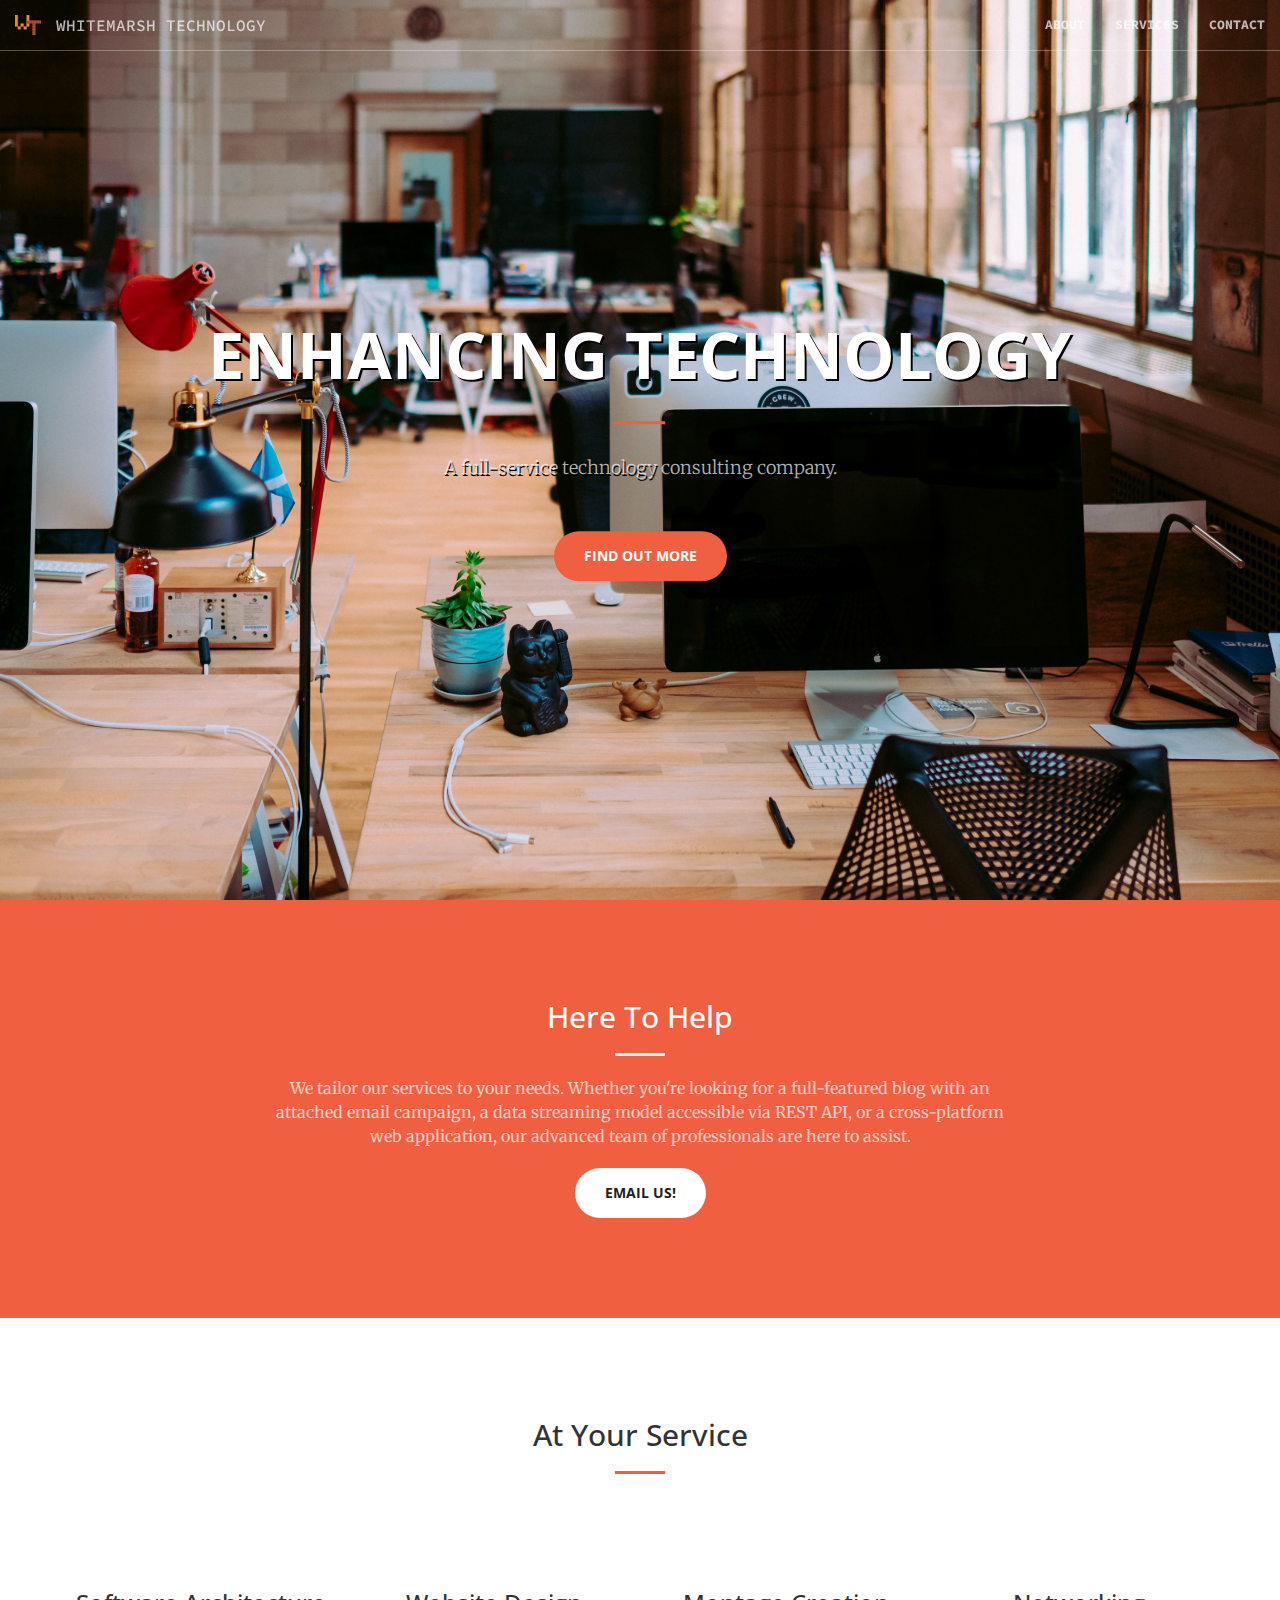
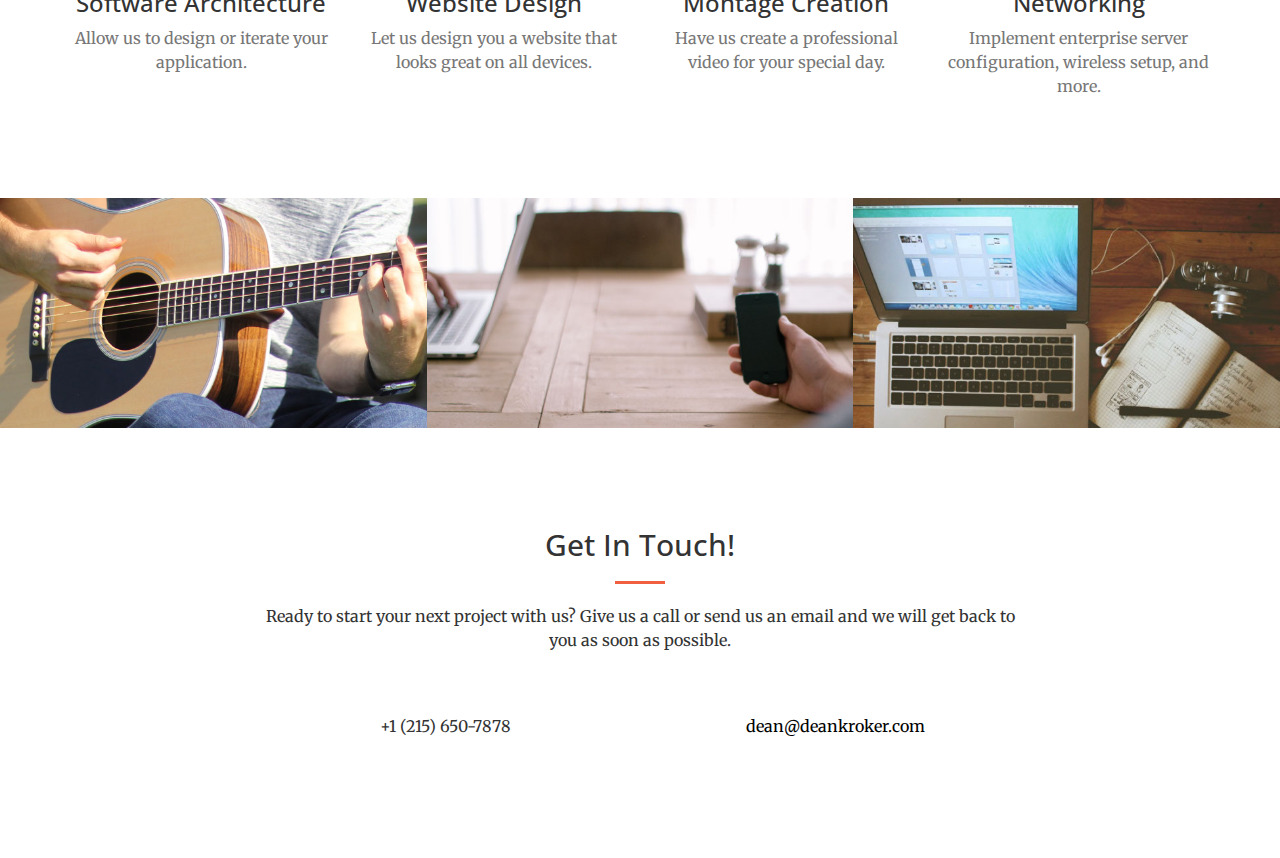
<file: tech/index.html>
<!DOCTYPE html>
<html lang="en">

<head>
    <meta charset="utf-8">
    <meta http-equiv="X-UA-Compatible" content="IE=edge">
    <meta name="viewport" content="width=device-width, initial-scale=1">
    <meta name="description" content="">
    <meta name="author" content="">

    <title>Whitemarsh Technology</title>
    <link rel='short icon' href='favicon.ico'/>

    <!-- Bootstrap Core CSS -->
    <link rel="stylesheet" href="css/bootstrap.min.css" type="text/css">

    <!-- Custom Fonts -->
    <link href='https://fonts.googleapis.com/css?family=Open+Sans:300italic,400italic,600italic,700italic,800italic,400,300,600,700,800' rel='stylesheet' type='text/css'>
    <link href='https://fonts.googleapis.com/css?family=Merriweather:400,300,300italic,400italic,700,700italic,900,900italic' rel='stylesheet' type='text/css'>
    <link rel="stylesheet" href="font-awesome/css/font-awesome.min.css" type="text/css">
    <link href='https://fonts.googleapis.com/css?family=Source+Code+Pro' rel='stylesheet' type='text/css'>

    <!-- Plugin CSS -->
    <link rel="stylesheet" href="css/animate.min.css" type="text/css">

    <!-- Custom CSS -->
    <link rel="stylesheet" href="css/creative.css" type="text/css">

</head>

<body id="page-top">

    <nav id="mainNav" class="navbar navbar-default navbar-fixed-top">
        <div class="container-fluid">
            <!-- Brand and toggle get grouped for better mobile display -->
            <div class="navbar-header">
                <button type="button" class="navbar-toggle collapsed" data-toggle="collapse" data-target="#bs-example-navbar-collapse-1">
                    <span class="sr-only">Toggle navigation</span>
                    <span class="icon-bar"></span>
                    <span class="icon-bar"></span>
                    <span class="icon-bar"></span>
                </button>
                <img class="navbar-brand page-scroll" src="img/wt.png">
                <a class="navbar-brand page-scroll" href="#page-top">Whitemarsh Technology</a>
            </div>

            <!-- Collect the nav links, forms, and other content for toggling -->
            <div class="collapse navbar-collapse" id="bs-example-navbar-collapse-1">
                <ul class="nav navbar-nav navbar-right">
                    <li>
                        <a class="page-scroll" href="#about">About</a>
                    </li>
                    <li>
                        <a class="page-scroll" href="#services">Services</a>
                    </li>
                    <li>
                        <a class="page-scroll" href="#contact">Contact</a>
                    </li>
                </ul>
            </div>
            <!-- /.navbar-collapse -->
        </div>
        <!-- /.container-fluid -->
    </nav>

    <header>
        <div class="header-content">
            <div class="header-content-inner">
                <h1>Enhancing Technology</h1>
                <hr>
                <p>A full-service technology consulting company.</p>
                <a href="#about" class="btn btn-primary btn-xl page-scroll">Find Out More</a>
            </div>
        </div>
    </header>

    <section class="bg-primary" id="about">
        <div class="container">
            <div class="row">
                <div class="col-lg-8 col-lg-offset-2 text-center">
                    <h2 class="section-heading">Here To Help</h2>
                    <hr class="light">
                    <p class="text-faded">
                    We tailor our services to your needs.  Whether you're looking for a full-featured blog with an attached email campaign, a data streaming model accessible via REST API, or a cross-platform web application, our advanced team of professionals are here to assist. </p>
                    <a href="mailto:dean@deankroker.com" class="btn btn-default btn-xl">Email Us!</a>
                </div>
            </div>
        </div>
    </section>

    <section id="services">
        <div class="container">
            <div class="row">
                <div class="col-lg-12 text-center">
                    <h2 class="section-heading">At Your Service</h2>
                    <hr class="primary">
                </div>
            </div>
        </div>
        <div class="container">
            <div class="row">
                <div class="col-lg-3 col-md-6 text-center">
                    <div class="service-box">
                        <i class="fa fa-4x fa-laptop wow bounceIn text-primary"></i>
                        <h3>Software Architecture</h3>
                        <p class="text-muted">Allow us to design or iterate your application.</p>
                    </div>
                </div>
                <div class="col-lg-3 col-md-6 text-center">
                    <div class="service-box">
                        <i class="fa fa-4x fa-tablet wow bounceIn text-primary" data-wow-delay=".1s"></i>
                        <h3>Website Design</h3>
                        <p class="text-muted">Let us design you a website that looks great on all devices.</p>
                    </div>
                </div>
                <div class="col-lg-3 col-md-6 text-center">
                    <div class="service-box">
                        <i class="fa fa-4x fa-video-camera wow bounceIn text-primary" data-wow-delay=".2s"></i>
                        <h3>Montage Creation</h3>
                        <p class="text-muted">Have us create a professional video for your special day.</p>
                    </div>
                </div>
                <div class="col-lg-3 col-md-6 text-center">
                    <div class="service-box">
                        <i class="fa fa-4x fa-wifi wow bounceIn text-primary" data-wow-delay=".3s"></i>
                        <h3>Networking</h3>
                        <p class="text-muted">Implement enterprise server configuration, wireless setup, and more. </p>
                    </div>
                </div>
            </div>
        </div>
    </section>

    <section class="no-padding" id="portfolio">
        <div class="container-fluid">
            <div class="row no-gutter">
                <div class="col-lg-4 col-sm-6">
                    <a class="portfolio-box">
                        <img src="img/portfolio/1.jpg" class="img-responsive" alt="">
                        <div class="portfolio-box-caption">
                            <div class="portfolio-box-caption-content">
                                <div class="project-category text-faded">
                                    We fancy innovators
                                </div>
                                <div class="project-name">
                                    If you're a developer, a designer, or some sort of artist, connect with us. We would love to hear from you.
                                </div>
                            </div>
                        </div>
                    </a>
                </div>
                <div class="col-lg-4 col-sm-6">
                    <a class="portfolio-box">
                        <img src="img/portfolio/2.jpg" class="img-responsive" alt="">
                        <div class="portfolio-box-caption">
                            <div class="portfolio-box-caption-content">
                                <div class="project-category text-faded">
                                    Website Creation
                                </div>
                                <div class="project-name">
                                    Whitemarsh Technology works to create custom, responsive sites. We can help with everything: domain purchase, custom email addresses, design and creation of content, and tailored marketing.   
                                </div>
                            </div>
                        </div>
                    </a>
                </div>
                <div class="col-lg-4 col-sm-6">
                    <a class="portfolio-box">
                        <img src="img/portfolio/3.jpg" class="img-responsive" alt="">
                        <div class="portfolio-box-caption">
                            <div class="portfolio-box-caption-content">
                                <div class="project-category text-faded">
                                    Computer and Network Support
                                </div>
                                <div class="project-name">
                                    Years of experience allows Whitemarsh Technology to configure networks of any size, from home network and computers to larger enterprise networks and webservers.
                                </div>
                            </div>
                        </div>
                    </a>
                </div>
            </div>
        </div>
    </section>
    <section id="contact">
        <div class="container">
            <div class="row">
                <div class="col-lg-8 col-lg-offset-2 text-center">
                    <h2 class="section-heading">Get In Touch!</h2>
                    <hr class="primary">
                    <p>Ready to start your next project with us? Give us a call or send us an email and we will get back to you as soon as possible.</p>
                </div>
                <div class="col-lg-4 col-lg-offset-2 text-center">
                    <i class="fa fa-phone fa-3x wow bounceIn"></i>
                    <p>+1 (215) 650-7878</p>
                </div>
                <div class="col-lg-4 text-center">
                    <i class="fa fa-envelope-o fa-3x wow bounceIn" data-wow-delay=".1s"></i>
                    <p><a href="mailto:dean@deankroker.com">dean@deankroker.com</a></p>
                </div>
            </div>
        </div>
    </section>

    <!-- jQuery -->
    <script src="js/jquery.js"></script>

    <!-- Bootstrap Core JavaScript -->
    <script src="js/bootstrap.min.js"></script>

    <!-- Plugin JavaScript -->
    <script src="js/jquery.easing.min.js"></script>
    <script src="js/jquery.fittext.js"></script>
    <script src="js/wow.min.js"></script>

    <!-- Custom Theme JavaScript -->
    <script src="js/creative.js"></script>

</body>

</html>
</file>
<file: tech/css/creative.css>
/*!
 * Start Bootstrap - Creative Bootstrap Theme (http://startbootstrap.com)
 * Code licensed under the Apache License v2.0.
 * For details, see http://www.apache.org/licenses/LICENSE-2.0.
 */

html,
body {
    width: 100%;
    height: 100%;
}

body {
    font-family: Merriweather,'Helvetica Neue',Arial,sans-serif;
}

hr {
    max-width: 50px;
    border-color: #f05f40;
    border-width: 3px;
}

hr.light {
    border-color: #fff;
}

a {
    color: black;
    -webkit-transition: all .35s;
    -moz-transition: all .35s;
    transition: all .35s;
}

a:hover,
a:focus {
    color: #eb3812;
}

h1,
h2,
h3,
h4,
h5,
h6 {
    font-family: 'Open Sans','Helvetica Neue',Arial,sans-serif;
}

p {
    margin-bottom: 20px;
    font-size: 16px;
    line-height: 1.5;
}

.bg-primary {
    background-color: #f05f40;
}

.bg-dark {
    color: #fff;
    background-color: #222;
}

.text-faded {
    color: rgba(255,255,255,.7);
}

section {
    padding: 100px 0;
}

aside {
    padding: 50px 0;
}

.no-padding {
    padding: 0;
}

.navbar-default {
    border-color: rgba(34,34,34,.05);
    font-family: 'Source Code Pro','Open Sans','Helvetica Neue',Arial,sans-serif;
    background-color: #fff;
    -webkit-transition: all .35s;
    -moz-transition: all .35s;
    transition: all .35s;
}

.navbar-default .navbar-header .navbar-brand {
    text-transform: uppercase;
    font-family: 'Source Code Pro','Open Sans','Helvetica Neue',Arial,sans-serif;
    font-weight: 500;
    color: #f05f40;
    font-size: 16px;
}

.navbar-default .navbar-header .navbar-brand:hover,
.navbar-default .navbar-header .navbar-brand:focus {
    color: #eb3812;
}

.navbar-default .nav > li>a,
.navbar-default .nav>li>a:focus {
    text-transform: uppercase;
    font-size: 13px;
    font-weight: 700;
    color: #222;
}

.navbar-default .nav > li>a:hover,
.navbar-default .nav>li>a:focus:hover {
    color: #f05f40;
}

.navbar-default .nav > li.active>a,
.navbar-default .nav>li.active>a:focus {
    color: #f05f40!important;
    background-color: transparent;
}

.navbar-default .nav > li.active>a:hover,
.navbar-default .nav>li.active>a:focus:hover {
    background-color: transparent;
}

@media(min-width:768px) {
    .navbar-default {
        border-color: rgba(255,255,255,.3);
        background-color: transparent;
    }

    .navbar-default .navbar-header .navbar-brand {
        color: rgba(255,255,255,.7);
    }

    .navbar-default .navbar-header .navbar-brand:hover,
    .navbar-default .navbar-header .navbar-brand:focus {
        color: #fff;
    }

    .navbar-default .nav > li>a,
    .navbar-default .nav>li>a:focus {
        color: rgba(255,255,255,.7);
    }

    .navbar-default .nav > li>a:hover,
    .navbar-default .nav>li>a:focus:hover {
        color: #fff;
    }

    .navbar-default.affix {
        border-color: rgba(34,34,34,.05);
        background-color: #fff;
    }

    .navbar-default.affix .navbar-header .navbar-brand {
        font-size: 14px;
        color: #f05f40;
    }

    .navbar-default.affix .navbar-header .navbar-brand:hover,
    .navbar-default.affix .navbar-header .navbar-brand:focus {
        color: #eb3812;
    }

    .navbar-default.affix .nav > li>a,
    .navbar-default.affix .nav>li>a:focus {
        color: #222;
    }

    .navbar-default.affix .nav > li>a:hover,
    .navbar-default.affix .nav>li>a:focus:hover {
        color: #f05f40;
    }
}

header {
    position: relative;
    width: 100%;
    min-height: auto;
    text-align: center;
    color: #fff;
    background-image: url(../img/header.jpg);
    background-position: center;
    -webkit-background-size: cover;
    -moz-background-size: cover;
    background-size: cover;
    -o-background-size: cover;
}

header .header-content {
    position: relative;
    width: 100%;
    padding: 100px 5px;
    text-align: center;
}

header .header-content .header-content-inner h1 {
    text-shadow: 1.5px 1.5px #000000;
    margin-top: 0;
    margin-bottom: 0;
    text-transform: uppercase;
    font-weight: 700;
}

header .header-content .header-content-inner hr {
    margin: 30px auto;
}

header .header-content .header-content-inner p {
    margin-bottom: 50px;
    font-size: 10px;
    font-weight: 300;
    color: rgba(255,255,255,.7);
}

@media(min-width:768px) {
    header {
        min-height: 100%;
    }

    header .header-content {
        position: absolute;
        top: 50%;
        padding: 0 50px;
        -webkit-transform: translateY(-50%);
        -ms-transform: translateY(-50%);
        transform: translateY(-50%);
    }

    header .header-content .header-content-inner {
        margin-right: auto;
        margin-left: auto;
        max-width: 1000px;
    }

    header .header-content .header-content-inner p {
        text-shadow: 1.5px 1.5px #000000;
        margin-right: auto;
        margin-left: auto;
        max-width: 80%;
        font-size: 18px;
    }
}

.section-heading {
    margin-top: 0;
}

.service-box {
    margin: 50px auto 0;
    max-width: 400px;
}

@media(min-width:992px) {
    .service-box {
        margin: 20px auto 0;
    }
}

.service-box p {
    margin-bottom: 0;
}

.portfolio-box {
    display: block;
    position: relative;
    margin: 0 auto;
    max-width: 650px;
}

.portfolio-box .portfolio-box-caption {
    display: block;
    position: absolute;
    bottom: 0;
    width: 100%;
    height: 100%;
    text-align: center;
    color: #fff;
    opacity: 0;
    background: rgba(240,95,64,.9);
    -webkit-transition: all .35s;
    -moz-transition: all .35s;
    transition: all .35s;
}

.portfolio-box .portfolio-box-caption .portfolio-box-caption-content {
    position: absolute;
    top: 50%;
    width: 100%;
    text-align: center;
    transform: translateY(-50%);
}

.portfolio-box .portfolio-box-caption .portfolio-box-caption-content .project-category,
.portfolio-box .portfolio-box-caption .portfolio-box-caption-content .project-name {
    padding: 0 15px;
    font-family: 'Open Sans','Helvetica Neue',Arial,sans-serif;
}

.portfolio-box .portfolio-box-caption .portfolio-box-caption-content .project-category {
    text-transform: uppercase;
    font-size: 14px;
    font-weight: 600;
}

.portfolio-box .portfolio-box-caption .portfolio-box-caption-content .project-name {
    font-size: 16px;
}

.portfolio-box:hover .portfolio-box-caption {
    opacity: 1;
}

@media(min-width:768px) {
    .portfolio-box .portfolio-box-caption .portfolio-box-caption-content .project-category {
        font-size: 16px;
    }

    .portfolio-box .portfolio-box-caption .portfolio-box-caption-content .project-name {
        font-size: 16px;
    }
}

.call-to-action h2 {
    margin: 0 auto 20px;
}

.text-primary {
    color: #f05f40;
}

.no-gutter > [class*=col-] {
    padding-right: 0;
    padding-left: 0;
}

.btn-default {
    border-color: #fff;
    color: #222;
    background-color: #fff;
    -webkit-transition: all .35s;
    -moz-transition: all .35s;
    transition: all .35s;
}

.btn-default:hover,
.btn-default:focus,
.btn-default.focus,
.btn-default:active,
.btn-default.active,
.open > .dropdown-toggle.btn-default {
    border-color: #ededed;
    color: #222;
    background-color: #f2f2f2;
}

.btn-default:active,
.btn-default.active,
.open > .dropdown-toggle.btn-default {
    background-image: none;
}

.btn-default.disabled,
.btn-default[disabled],
fieldset[disabled] .btn-default,
.btn-default.disabled:hover,
.btn-default[disabled]:hover,
fieldset[disabled] .btn-default:hover,
.btn-default.disabled:focus,
.btn-default[disabled]:focus,
fieldset[disabled] .btn-default:focus,
.btn-default.disabled.focus,
.btn-default[disabled].focus,
fieldset[disabled] .btn-default.focus,
.btn-default.disabled:active,
.btn-default[disabled]:active,
fieldset[disabled] .btn-default:active,
.btn-default.disabled.active,
.btn-default[disabled].active,
fieldset[disabled] .btn-default.active {
    border-color: #fff;
    background-color: #fff;
}

.btn-default .badge {
    color: #fff;
    background-color: #222;
}

.btn-primary {
    border-color: #f05f40;
    color: #fff;
    background-color: #f05f40;
    -webkit-transition: all .35s;
    -moz-transition: all .35s;
    transition: all .35s;
}

.btn-primary:hover,
.btn-primary:focus,
.btn-primary.focus,
.btn-primary:active,
.btn-primary.active,
.open > .dropdown-toggle.btn-primary {
    border-color: #ed431f;
    color: #fff;
    background-color: #ee4b28;
}

.btn-primary:active,
.btn-primary.active,
.open > .dropdown-toggle.btn-primary {
    background-image: none;
}

.btn-primary.disabled,
.btn-primary[disabled],
fieldset[disabled] .btn-primary,
.btn-primary.disabled:hover,
.btn-primary[disabled]:hover,
fieldset[disabled] .btn-primary:hover,
.btn-primary.disabled:focus,
.btn-primary[disabled]:focus,
fieldset[disabled] .btn-primary:focus,
.btn-primary.disabled.focus,
.btn-primary[disabled].focus,
fieldset[disabled] .btn-primary.focus,
.btn-primary.disabled:active,
.btn-primary[disabled]:active,
fieldset[disabled] .btn-primary:active,
.btn-primary.disabled.active,
.btn-primary[disabled].active,
fieldset[disabled] .btn-primary.active {
    border-color: #f05f40;
    background-color: #f05f40;
}

.btn-primary .badge {
    color: #f05f40;
    background-color: #fff;
}

.btn {
    border: 0;
    border-radius: 300px;
    text-transform: uppercase;
    font-family: 'Open Sans','Helvetica Neue',Arial,sans-serif;
    font-weight: 700;
}

.btn-xl {
    padding: 15px 30px;
}

::-moz-selection {
    text-shadow: none;
    color: #fff;
    background: #222;
}

::selection {
    text-shadow: none;
    color: #fff;
    background: #222;
}

img::selection {
    color: #fff;
    background: 0 0;
}

img::-moz-selection {
    color: #fff;
    background: 0 0;
}

body {
    webkit-tap-highlight-color: #222;
}
</file>
